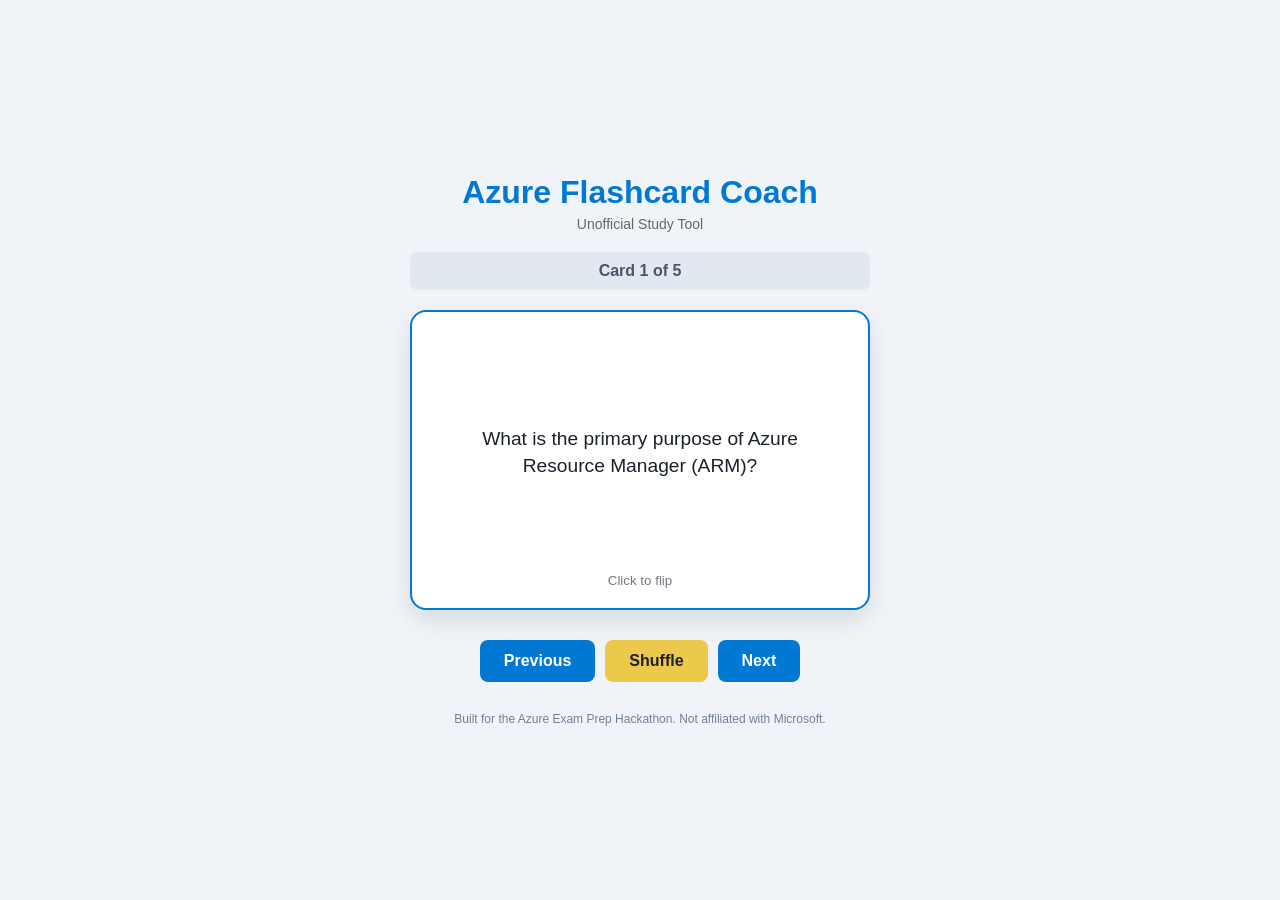
<file: index.html>
<!DOCTYPE html>
<html lang="en">
<head>
    <meta charset="UTF-8">
    <meta name="viewport" content="width=device-width, initial-scale=1.0">
    <title>Azure Flashcard Coach (Unofficial)</title>
    <style>
        * { box-sizing: border-box; margin: 0; padding: 0; }
        body { font-family: 'Segoe UI', sans-serif; background: #f0f4f8; color: #1a202c; display: flex; justify-content: center; align-items: center; min-height: 100vh; }
        .app-container { width: 100%; max-width: 500px; padding: 20px; text-align: center; }
        header h1 { color: #0078d4; margin-bottom: 5px; }
        header p { color: #666; font-size: 14px; margin-bottom: 20px; }
        .progress-bar { background: #e2e8f0; padding: 10px; border-radius: 8px; margin-bottom: 20px; font-weight: bold; color: #4a5568; }
        .flashcard-container { perspective: 1000px; cursor: pointer; margin-bottom: 30px; height: 300px; }
        .flashcard { position: relative; width: 100%; height: 100%; transition: transform 0.6s; transform-style: preserve-3d; }
        .flashcard-container.flipped .flashcard { transform: rotateY(180deg); }
        .card-face { position: absolute; width: 100%; height: 100%; backface-visibility: hidden; background: white; border-radius: 16px; box-shadow: 0 10px 25px rgba(0,0,0,0.1); display: flex; flex-direction: column; justify-content: center; align-items: center; padding: 30px; }
        .card-front { background: #ffffff; border: 2px solid #0078d4; }
        .card-back { background: #0078d4; color: white; transform: rotateY(180deg); }
        .card-face p { font-size: 1.2rem; font-weight: 500; line-height: 1.4; margin-bottom: 15px; }
        .card-face small { position: absolute; bottom: 20px; opacity: 0.6; }
        .controls { display: flex; gap: 10px; justify-content: center; margin-bottom: 30px; }
        button { padding: 12px 24px; border: none; border-radius: 8px; font-size: 16px; font-weight: bold; cursor: pointer; transition: background 0.2s; }
        button:disabled { background: #cbd5e0; cursor: not-allowed; }
        #prev-btn, #next-btn { background: #0078d4; color: white; }
        #shuffle-btn { background: #ecc94b; color: #1a202c; }
        footer { font-size: 12px; color: #718096; }
    </style>
</head>
<body>
    <div class="app-container">
        <header>
            <h1>Azure Flashcard Coach</h1>
            <p>Unofficial Study Tool</p>
        </header>
        <div class="progress-bar">
            <span id="progress-text">Card 1 of 5</span>
        </div>
        <div class="flashcard-container" id="flashcard">
            <div class="flashcard">
                <div class="card-face card-front">
                    <p id="question-text">Question goes here</p>
                    <small>Click to flip</small>
                </div>
                <div class="card-face card-back">
                    <p id="answer-text">Answer goes here</p>
                    <small>Click to flip back</small>
                </div>
            </div>
        </div>
        <div class="controls">
            <button id="prev-btn" disabled>Previous</button>
            <button id="shuffle-btn">Shuffle</button>
            <button id="next-btn">Next</button>
        </div>
        <footer>
            <p>Built for the Azure Exam Prep Hackathon. Not affiliated with Microsoft.</p>
        </footer>
    </div>

    <script>
        const flashcards = [
            { question: "What is the primary purpose of Azure Resource Manager (ARM)?", answer: "To deploy, manage, and monitor resources as a group." },
            { question: "Which Azure service is best for storing unstructured data like images?", answer: "Azure Blob Storage." },
            { question: "What does a Virtual Network (VNet) allow you to do?", answer: "Isolate and securely connect Azure resources." },
            { question: "What is the difference between vertical and horizontal scaling?", answer: "Vertical increases resources of a single machine; horizontal adds more machines." },
            { question: "What is Azure Active Directory (Entra ID) used for?", answer: "Identity and access management." }
        ];

        let currentIndex = 0;
        let isFlipped = false;

        const flashcardContainer = document.querySelector("#flashcard");
        const questionText = document.querySelector("#question-text");
        const answerText = document.querySelector("#answer-text");
        const progressText = document.querySelector("#progress-text");
        const prevBtn = document.querySelector("#prev-btn");
        const nextBtn = document.querySelector("#next-btn");
        const shuffleBtn = document.querySelector("#shuffle-btn");

        function renderCard() {
            const currentCard = flashcards[currentIndex];
            questionText.textContent = currentCard.question;
            answerText.textContent = currentCard.answer;
            progressText.textContent = `Card ${currentIndex + 1} of ${flashcards.length}`;
            isFlipped = false;
            flashcardContainer.classList.remove("flipped");
            prevBtn.disabled = currentIndex === 0;
            nextBtn.disabled = currentIndex === flashcards.length - 1;
        }

        flashcardContainer.addEventListener("click", () => {
            isFlipped = !isFlipped;
            flashcardContainer.classList.toggle("flipped");
        });

        nextBtn.addEventListener("click", () => {
            if (currentIndex < flashcards.length - 1) {
                currentIndex++;
                renderCard();
            }
        });

        prevBtn.addEventListener("click", () => {
            if (currentIndex > 0) {
                currentIndex--;
                renderCard();
            }
        });

        shuffleBtn.addEventListener("click", () => {
            for (let i = flashcards.length - 1; i > 0; i--) {
                const j = Math.floor(Math.random() * (i + 1));
                [flashcards[i], flashcards[j]] = [flashcards[j], flashcards[i]];
            }
            currentIndex = 0;
            renderCard();
        });

        renderCard();
    </script>
</body>
</html>
</file>
